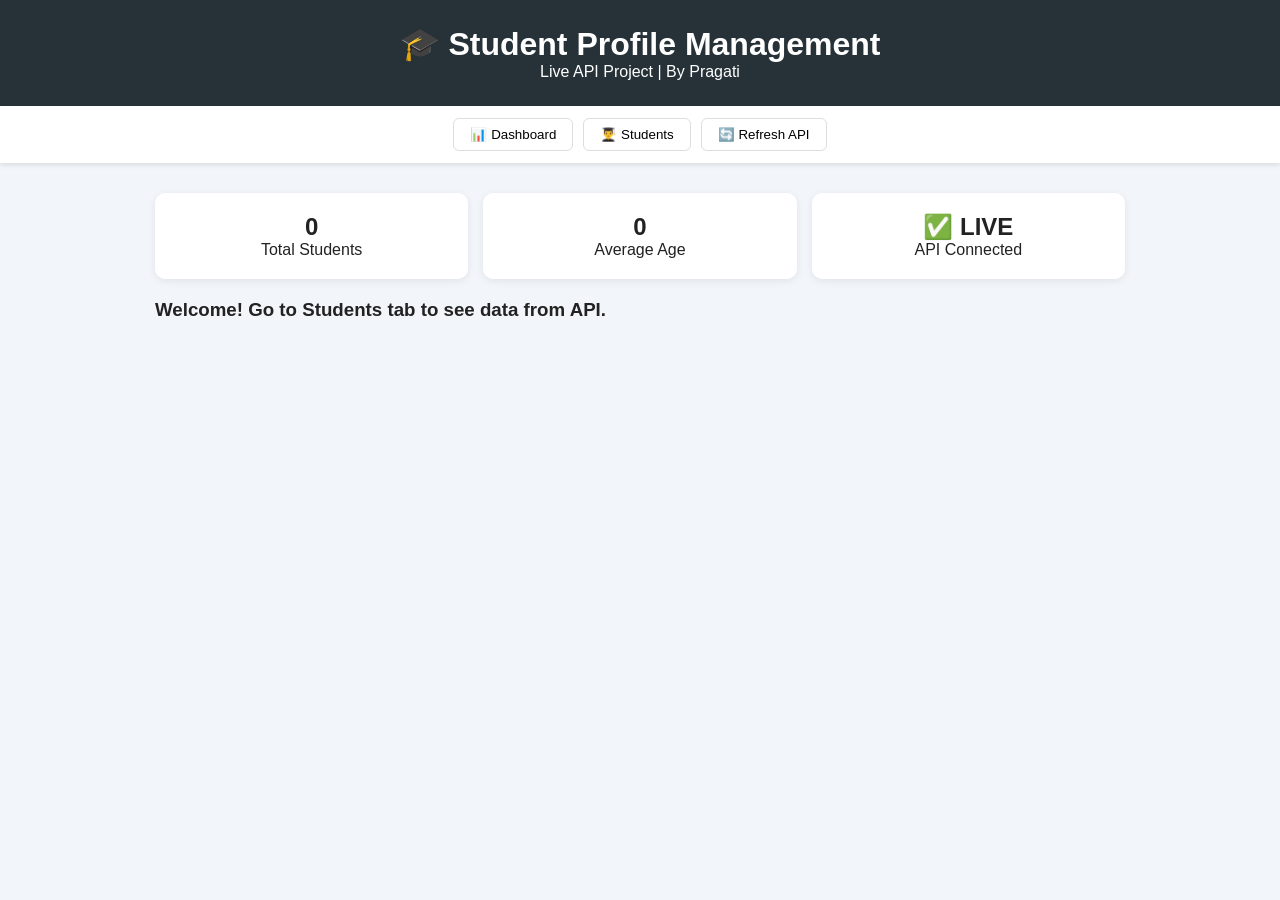
<file: index.html>
<!DOCTYPE html>
<html lang="en">
<head>
<meta charset="UTF-8">
<meta name="viewport" content="width=device-width, initial-scale=1.0">
<title>Student Profile Management Portal</title>
<link rel="stylesheet" href="style.css">
</head>
<body>
<header>
<h1>🎓 Student Profile Management</h1>
<p>Live API Project | By Pragati</p>
</header>
<nav>
<button onclick="showSection('dashboard')">📊 Dashboard</button>
<button onclick="showSection('students')">👨‍🎓 Students</button>
<button onclick="fetchStudents()">🔄 Refresh API</button>
</nav>

<section id="dashboard" class="section">
<div class="stats">
<div class="card"><h2 id="totalCount">0</h2><p>Total Students</p></div>
<div class="card"><h2 id="avgAge">0</h2><p>Average Age</p></div>
<div class="card"><h2>✅ LIVE</h2><p>API Connected</p></div>
</div>
<h3 style="margin-top:20px">Welcome! Go to Students tab to see data from API.</h3>
</section>

<section id="students" class="section hidden">
<div class="toolbar">
<input type="text" id="searchInput" placeholder="Search by name or email..." onkeyup="searchStudents()">
<button onclick="openAddModal()" style="background:#263238;color:white;padding:8px 14px;border:none;border-radius:6px">+ Add Student</button>
</div>
<p id="loader">Loading students from API...</p>
<table>
<thead><tr><th>ID</th><th>Name</th><th>Email</th><th>Age</th><th>Dept</th><th>Actions</th></tr></thead>
<tbody id="studentBody"></tbody>
</table>
</section>

<section id="profile" class="section hidden">
<button onclick="showSection('students')">← Back to Students</button>
<div id="profileCard" style="margin-top:20px;background:white;padding:20px;border-radius:10px"></div>
</section>

<div id="addModal" class="modal hidden">
<div class="modal-content">
<h3>Add New Student</h3>
<input id="newName" placeholder="Full Name">
<input id="newEmail" placeholder="Email">
<input id="newAge" type="number" placeholder="Age">
<input id="newCourse" placeholder="Course / Dept">
<button onclick="addStudent()" style="background:#263238;color:white;padding:10px;border:none;border-radius:6px">Save Student</button>
<button onclick="closeAddModal()" style="background:#eee;padding:10px;border:none;border-radius:6px">Cancel</button>
</div>
</div>

<script src="script.js"></script>
</body>
</html>
</file>
<file: style.css>
*{box-sizing:border-box;margin:0;padding:0;font-family:Arial,sans-serif}
body{background:#f2f5f9;color:#222}
header{background:#263238;color:white;text-align:center;padding:25px 15px}
nav{display:flex;gap:10px;justify-content:center;background:white;padding:12px;box-shadow:0 2px 5px rgba(0,0,0,0.1);flex-wrap:wrap}
nav button{padding:8px 16px;border:1px solid #ddd;background:white;cursor:pointer;border-radius:6px}
nav button:hover{background:#263238;color:white}
.section{padding:15px;max-width:1000px;margin:auto}
.hidden{display:none!important}
.stats{display:flex;gap:15px;margin:15px 0;flex-wrap:wrap}
.card{background:white;padding:20px;border-radius:10px;flex:1;min-width:120px;text-align:center;box-shadow:0 2px 8px rgba(0,0,0,0.08)}
.toolbar{display:flex;justify-content:space-between;gap:10px;margin:15px 0;flex-wrap:wrap}
.toolbar input{flex:1;padding:10px;border:1px solid #ccc;border-radius:6px;min-width:200px}
table{width:100%;background:white;border-collapse:collapse;border-radius:8px;overflow:hidden;box-shadow:0 2px 8px rgba(0,0,0,0.08);font-size:14px}
th,td{padding:10px;text-align:left;border-bottom:1px solid #eee}
th{background:#f7f7f7}
.modal{position:fixed;top:0;left:0;width:100%;height:100%;background:rgba(0,0,0,0.5);display:flex;align-items:center;justify-content:center;z-index:999}
.modal-content{background:white;padding:20px;border-radius:10px;width:90%;max-width:320px;display:flex;flex-direction:column;gap:10px}
.modal-content input{padding:10px;border:1px solid #ccc;border-radius:6px}
#loader{text-align:center;padding:20px;font-weight:bold}
</file>
